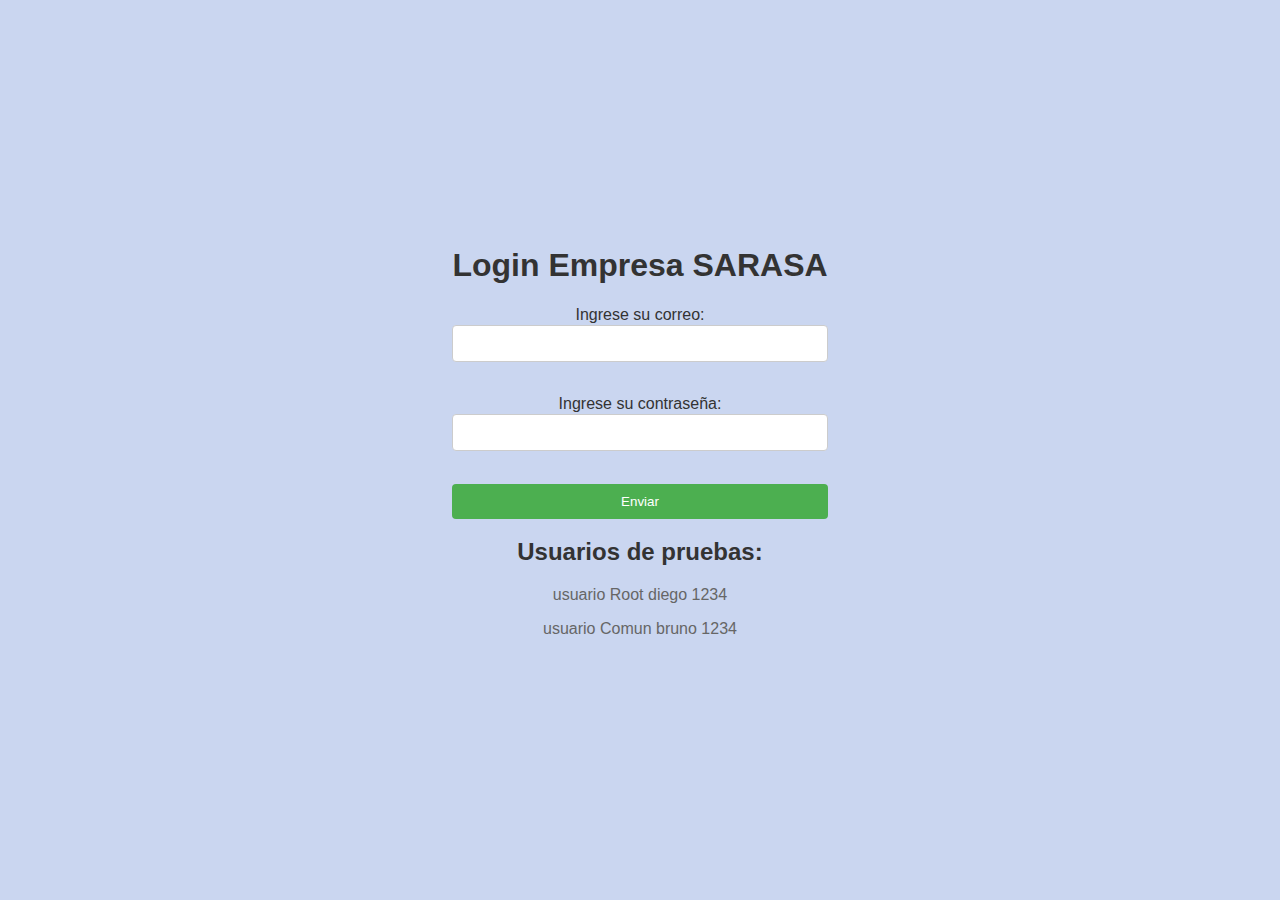
<file: index.html>
<!DOCTYPE html>
<html lang="es">
<head>
    <meta charset="UTF-8">
    <meta name="viewport" content="width=device-width, initial-scale=1.0">
    <link rel="stylesheet" href="./estilos/estiloLogin.css">
    <link rel="icon" href="./imagen/favicon.png" type="image/x-icon">
    <title>Login con session</title>
</head>
<body>
    <main class="main-container">
    <div id="login-container">
        <h1>Login Empresa SARASA</h1>
        <form action="php/loginfunc.php" method="post">
            <label for="correo">Ingrese su correo:</label>
            <input type="text" id="correo" name="correo" required>
            <br>
            <label for="contrasena">Ingrese su contraseña:</label>
            <input type="password" id="contrasena" name="contrasena" required>
            <br>
            <input type="submit" value="Enviar">
        </form>
        <div id="error-message"></div>
        <script src="js/script.js"></script>
    </div>

    <div id="test-users">
        <h2>Usuarios de pruebas:</h2>
        <p>usuario Root diego 1234</p>
        <p>usuario Comun bruno 1234</p>
    </div>
</main>
</body>
</html>
</file>
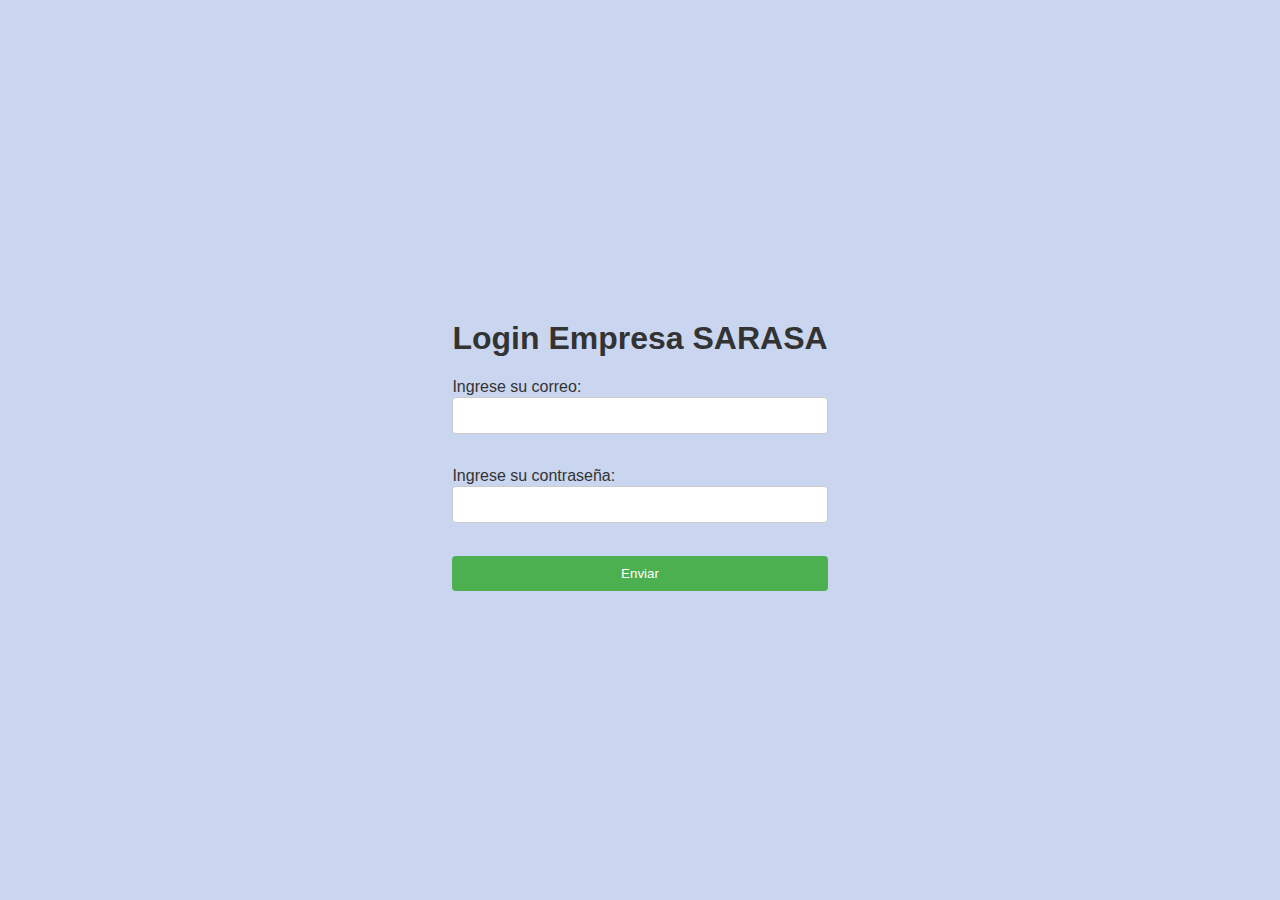
<file: login.html>
<!DOCTYPE html>
<html lang="es">
<head>
    <meta charset="UTF-8">
    <meta name="viewport" content="width=device-width, initial-scale=1.0">
    <link rel="stylesheet" href="./estilos/estiloLogin.css">
    <link rel="icon" href="./imagen/favicon.png" type="image/x-icon">
    <title>Login con session</title>
</head>

<body>
    <div>
        <h1>Login Empresa SARASA</h1>
        <form action="php/loginfunc.php" method="post">
            <label for="correo">Ingrese su correo:</label>
            <input type="text" id="correo" name="correo" required>
            <br>
            <label for="contrasena">Ingrese su contraseña:</label>
            <input type="password" id="contrasena" name="contrasena" required>
            <br>
            <input type="submit" value="Enviar">
        </form>

        <div id="error-message" ></div>
        <script src="js/script.js"></script>
    </div>

</body>
</html>
</file>
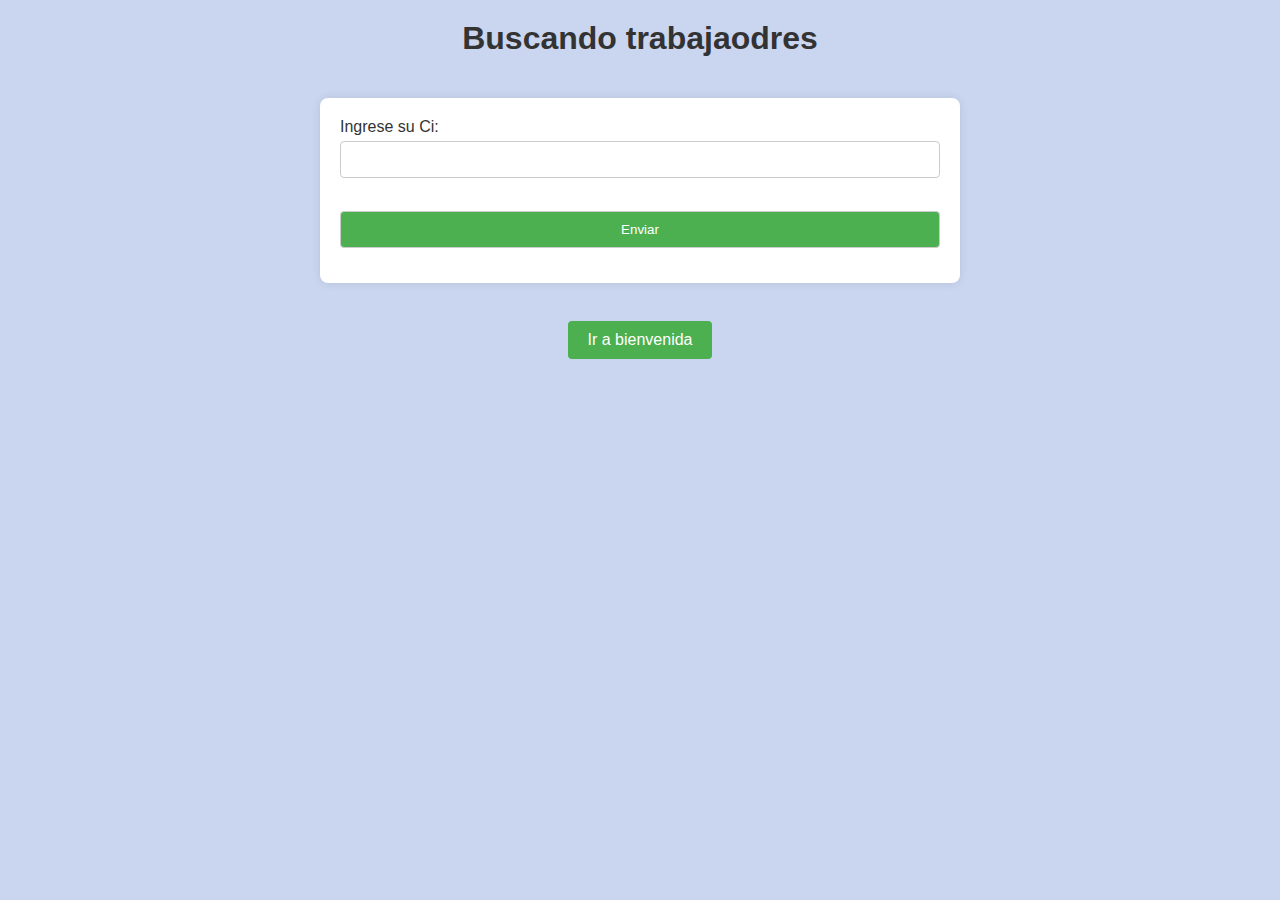
<file: html/buscarTraba.html>
<!DOCTYPE html>
<html lang="en">
<head>
    <meta charset="UTF-8">
    <meta name="viewport" content="width=device-width, initial-scale=1.0">
    <link rel="stylesheet" href="../estilos/estiloReg.css">
    <link rel="icon" href="../imagen/favicon.png" type="image/x-icon">
    <title>Buscar trabajadores</title>
</head>
<body>
    <h1>Buscando trabajaodres</h1>
    
    <form action="../php/buscar.php" method="POST">

        <label for="nombre">Ingrese su Ci:</label>
        <input type="number" id="ci" name="ci" pattern="[0-9]{8}" maxlength="8" title="Debe ingresar exactamente 8 números" required>

        <br>
        <input type="submit" value="Enviar">
    </form>


    <br>
    <a href="../php/bienvenida.php" class="button">Ir a bienvenida</a>
</body>
</html>
</file>
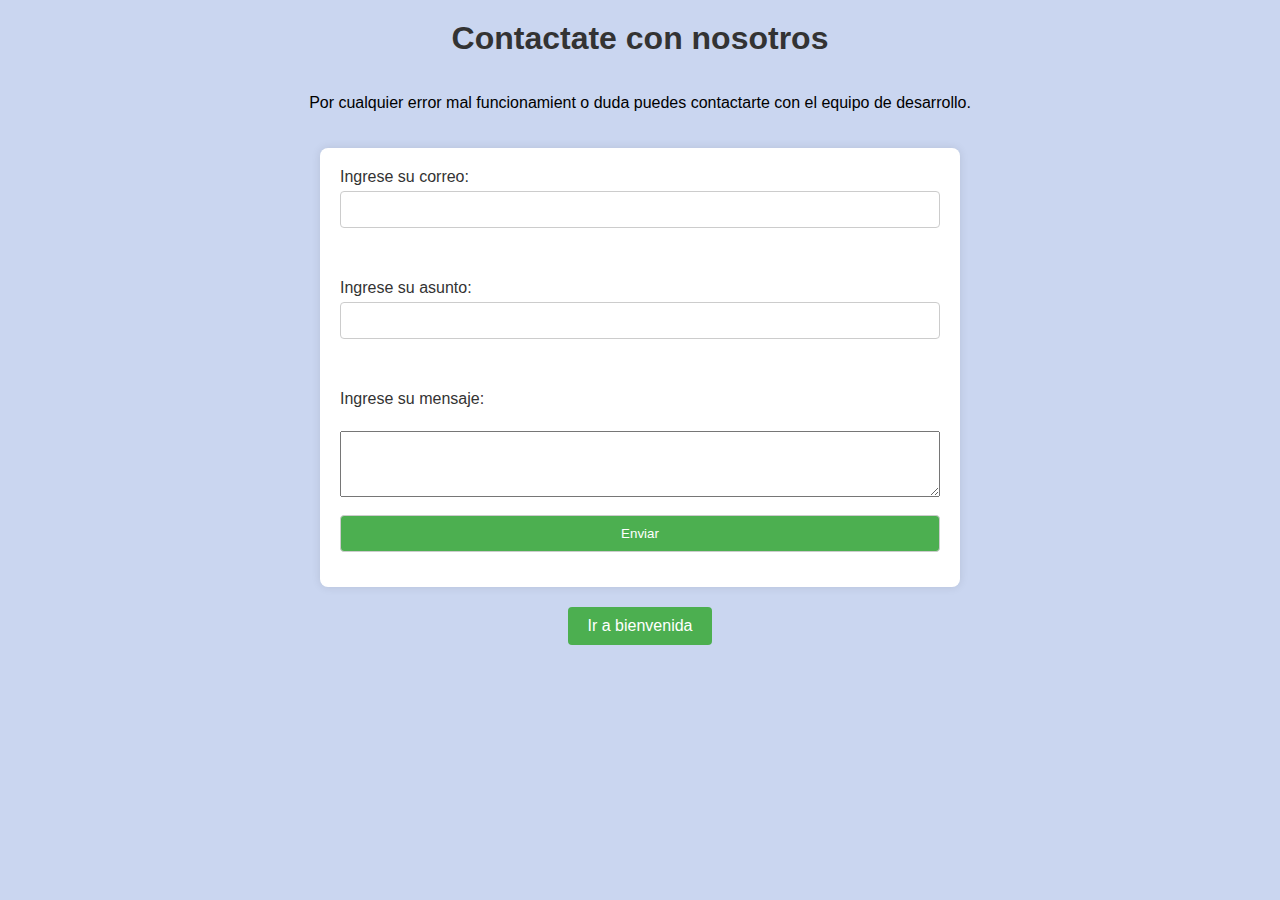
<file: html/contacto1.html>
<!DOCTYPE html>
<html lang="en">
<head>
    <meta charset="UTF-8">
    <meta name="viewport" content="width=device-width, initial-scale=1.0">
    <link rel="stylesheet" href="../estilos/estiloContacto.css">
    <link rel="icon" href="../imagen/favicon.png" type="image/x-icon">
    <title>Contacto</title>
</head>
<body>
    <h1>Contactate con nosotros</h1>

    <p>Por cualquier error mal funcionamient o duda puedes contactarte con el equipo de desarrollo.</p>

    <form action="../php/verContacto1.php" method="POST">

        <label for="correo">Ingrese su correo:</label>
        <input type="text" id="correo" name="correo" required>
        <br>
        <br>
        <label for="asunto">Ingrese su asunto:</label>
        <input type="text" id="asunto" name="asunto" required>
        <br>
        <br>
        <label for="mensaje">Ingrese su mensaje:</label>
        <br>
        <textarea id="mensaje" name="mensaje" rows="4" cols="50" required></textarea>
        <br>

        <input type="submit" value="Enviar">
    </form>
    <a href="../php/bienvenida.php" class="button">Ir a bienvenida</a>
</body>
</html>
</file>
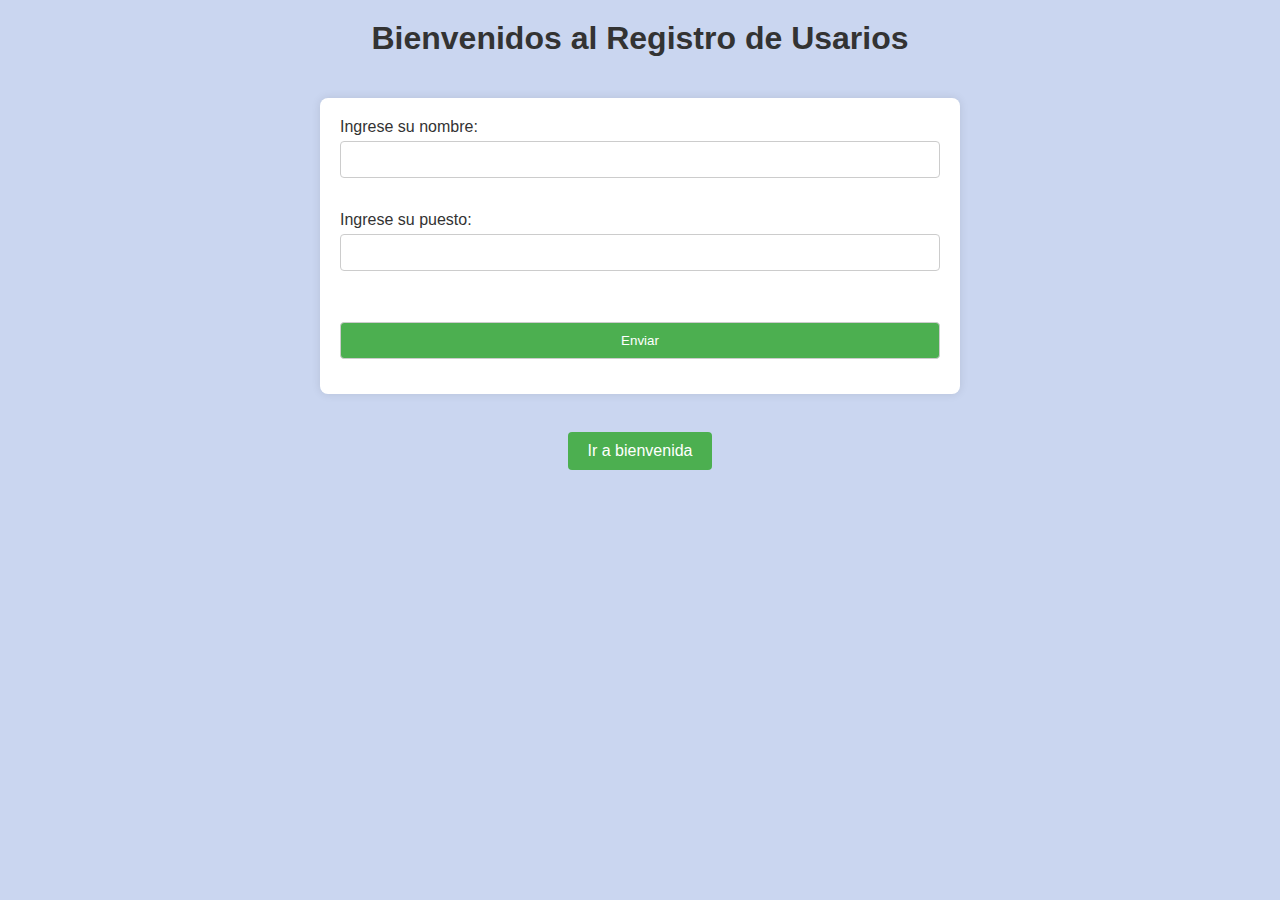
<file: html/eliminarFunc.html>
<!DOCTYPE html>
<html lang="en">
<head>
    <meta charset="UTF-8">
    <meta name="viewport" content="width=device-width, initial-scale=1.0">
    <link rel="stylesheet" href="../estilos/estiloReg.css">
    <link rel="icon" href="../imagen/favicon.png" type="image/x-icon">
    <title>Registros de usuarios</title>
</head>
<body>
    <h1>Bienvenidos al Registro de Usarios</h1>
    
    <form action="../php/eliminar.php" method="POST">

        <label for="nombre">Ingrese su nombre:</label>
        <input type="text" id="nombre" name="nombre" required>
        <br>

        <label for="puesto">Ingrese su puesto:</label>
        <input type="text" id="puesto" name="puesto" required>

        <br>
        <br>
        <input type="submit" value="Enviar">
    </form>


    <br>
    <a href="../php/bienvenida.php" class="button">Ir a bienvenida</a>
</body>
</html>
</file>
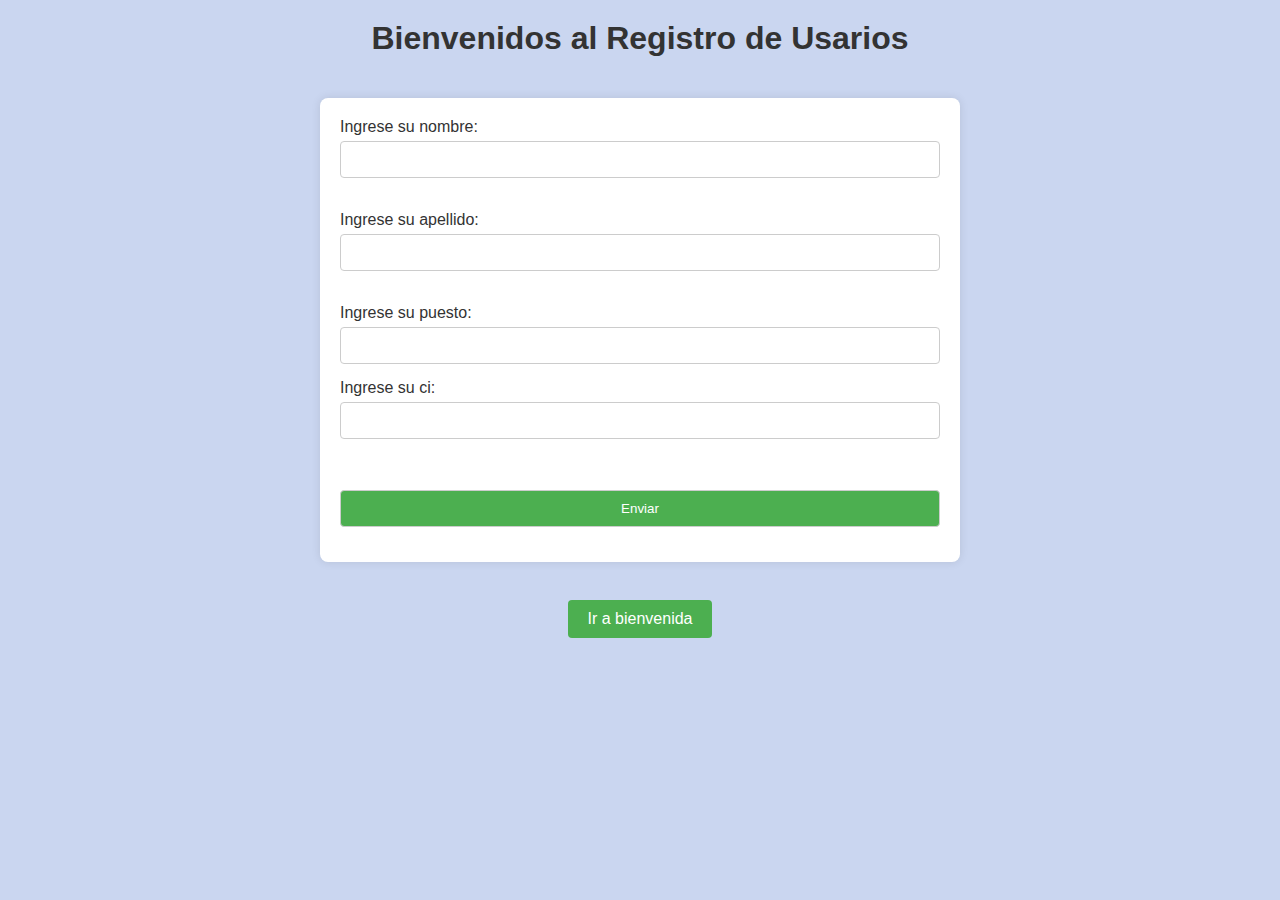
<file: html/Registro1.html>
<!DOCTYPE html>
<html lang="en">
<head>
    <meta charset="UTF-8">
    <meta name="viewport" content="width=device-width, initial-scale=1.0">
    <link rel="stylesheet" href="../estilos/estiloReg.css">
    <link rel="icon" href="../imagen/favicon.png" type="image/x-icon">
    <title>Registros de usuarios</title>
</head>
<body>
    <h1>Bienvenidos al Registro de Usarios</h1>
    
    <form action="../php/LogRegistro.php" method="POST">

        <label for="nombre">Ingrese su nombre:</label>
        <input type="text" id="nombre" name="nombre" required>
        <br>

        <label for="apellido">Ingrese su apellido:</label>
        <input type="text" id="apellido" name="apellido" required>
        <br>

        <label for="puesto">Ingrese su puesto:</label>
        <input type="text" id="puesto" name="puesto" required>

        <label for="ci">Ingrese su ci:</label>
        <input type="text" id="ci" name="ci" pattern="[0-9]{8}" maxlength="8" title="Debe ingresar exactamente 8 números" required>
        <br>
        <br>
        <input type="submit" value="Enviar">
    </form>


    <br>
    <a href="../php/bienvenida.php" class="button">Ir a bienvenida</a>
</body>
</html>
</file>
<file: estilos/estiloLogin.css>
body {
    font-family: Arial, sans-serif;
    background-color: #cad6f0;
    display: flex;
    flex-direction: column;
    justify-content: center;
    align-items: center;
    height: 100vh;
    margin: 0;
}

h1 {
    text-align: center;
    color: #333;
}

p {
    text-align: center;
    color: #666;
}

form {
    display: flex;
    flex-direction: column;
}

label {
    margin-bottom: 1px;
    color: #333;
}

input[type="text"],
input[type="password"] {
    padding: 10px;
    margin-bottom: 15px;
    border: 1px solid #ccc;
    border-radius: 4px;
}

input[type="submit"] {
    background-color: #4CAF50;
    color: white;
    padding: 10px;
    border: none;
    border-radius: 4px;
    cursor: pointer;
}

input[type="submit"]:hover {
    background-color: #295e2c;
}

#error-message {
    color: red;
    text-align: center;
    margin-top: 10px;
}

#login-container {
    text-align: center;
    color: #333;
}

#test-users {
    text-align: center;
    margin-top: auto;
    padding-bottom: 20px;
}
#test-users h2 {
    color: #333;
}
</file>
<file: estilos/estiloReg.css>
body {
    font-family: Arial, sans-serif;
    background-color: #cad6f0;
    display: flex;
    flex-direction: column;
    align-items: center;
    height: 100vh;
    margin: 0;
}
h1, h2 {
    color: #333;
    text-align: center;
}
h1 {
    margin-top: 20px;
}
nav {
    background-color: #fff;
    width: 100%;
    box-shadow: 0 0 10px rgba(0, 0, 0, 0.1);
    margin-bottom: 20px;
}
nav ul {
    list-style-type: none;
    padding: 0;
    margin: 0;
    display: flex;
    justify-content: center;
}
nav ul li {
    margin: 0;
}
nav ul li a {
    text-decoration: none;
    color: #4CAF50;
    padding: 15px 20px;
    display: block;
}
nav ul li a:hover {
    background-color: #45a049;
    color: white;
}
section {
    background-color: #fff;
    padding: 20px;
    border-radius: 8px;
    box-shadow: 0 0 10px rgba(0, 0, 0, 0.1);
    width: 100%;
    max-width: 600px;
}
form {
    background-color: #fff;
    padding: 20px;
    border-radius: 8px;
    box-shadow: 0 0 10px rgba(0, 0, 0, 0.1);
    width: 100%;
    max-width: 600px;
    margin-top: 20px;
    display: flex;
    flex-direction: column;
}
label {
    margin-bottom: 5px;
    color: #333;
}
input[type="text"],
input[type="number"],
input[type="password"],
input[type="submit"] {
    padding: 10px;
    margin-bottom: 15px;
    border: 1px solid #ccc;
    border-radius: 4px;
}
input[type="submit"] {
    background-color: #4CAF50;
    color: white;
    cursor: pointer;
}
input[type="submit"]:hover {
    background-color: #45a049;
}
a.button {
    display: inline-block;
    padding: 10px 20px;
    margin-top: 20px;
    background-color: #4CAF50;
    color: white;
    text-decoration: none;
    border-radius: 4px;
    text-align: center;
    margin-bottom: 5%;
}
a.button:hover {
    background-color: #45a049;
}
table {
    width: 100%; 
    border-collapse: collapse;
}
th, td {
    padding: 10px;
    text-align: center;
    border-bottom: 1px solid #ddd;
    background-color: #f2f2f2;
}
th {
    background-color: #4CAF50; 
    color: white; 
}
tr:hover {
    background-color: #f5f5f5; 
}
input[type=number]::-webkit-inner-spin-button, 
input[type=number]::-webkit-outer-spin-button { 
  -webkit-appearance: none; 
  margin: 0; 
}
</file>
<file: estilos/estiloContacto.css>
body {
    font-family: Arial, sans-serif;
    background-color: #cad6f0;
    display: flex;
    flex-direction: column;
    align-items: center;
    height: 100vh;
    margin: 0;
}
h1, h2 {
    color: #333;
    text-align: center;
}
h1 {
    margin-top: 20px;
}
nav {
    background-color: #fff;
    width: 100%;
    box-shadow: 0 0 10px rgba(0, 0, 0, 1);
    margin-bottom: 20px;
}
nav ul {
    list-style-type: none;
    padding: 0;
    margin: 0;
    display: flex;
    justify-content: center;
}
nav ul li {
    margin: 0;
}
nav ul li a {
    text-decoration: none;
    color: #4CAF50;
    padding: 15px 20px;
    display: block;
}
nav ul li a:hover {
    background-color: #45a049;
    color: white;
}
section {
    background-color: #fff;
    padding: 20px;
    border-radius: 8px;
    box-shadow: 0 0 10px rgba(0, 0, 0, 0.1);
    width: 100%;
    max-width: 600px;
}
form {
    background-color: #fff;
    padding: 20px;
    border-radius: 8px;
    box-shadow: 0 0 10px rgba(0, 0, 0, 0.1);
    width: 100%;
    max-width: 600px;
    margin-top: 20px;
    display: flex;
    flex-direction: column;
}
label {
    margin-bottom: 5px;
    color: #333;
}
input[type="text"],
input[type="password"],
input[type="submit"] {
    padding: 10px;
    margin-bottom: 15px;
    border: 1px solid #ccc;
    border-radius: 4px;
}
input[type="submit"] {
    background-color: #4CAF50;
    color: white;
    cursor: pointer;
}
input[type="submit"]:hover {
    background-color: #45a049;
}
a.button {
    display: inline-block;
    padding: 10px 20px;
    margin-top: 20px;
    background-color: #4CAF50;
    color: white;
    text-decoration: none;
    border-radius: 4px;
    text-align: center;
}
a.button:hover {
    background-color: #45a049;
}
</file>
